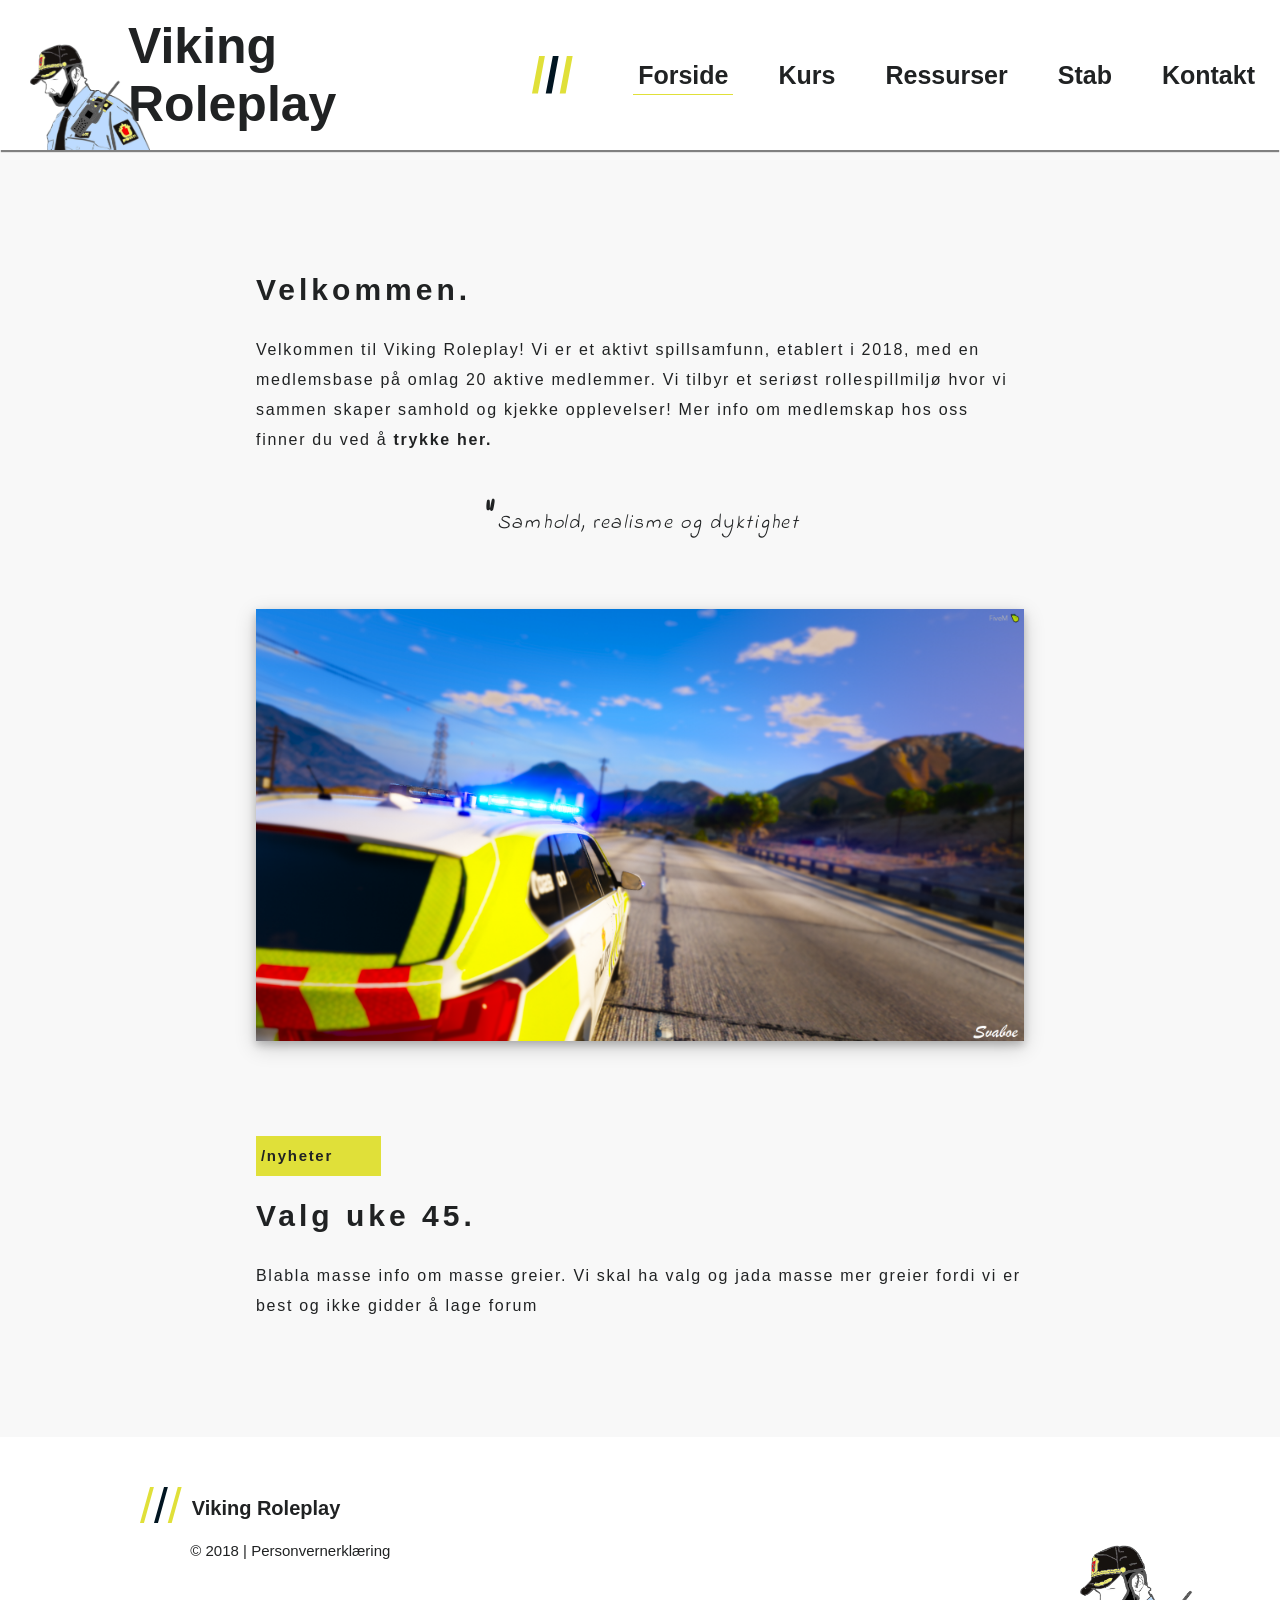
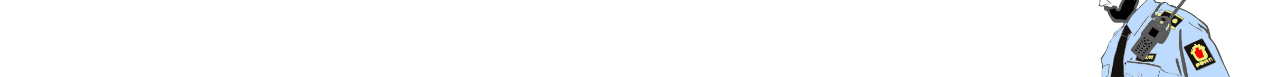
<file: index.html>
<!DOCTYPE html>
<html lang="nb">
<head>
    <meta charset="UTF-8">
    <title>Viking RP</title>
    <link rel="stylesheet" href="sandbox.css">
    <link rel="icon" type="image/x-icon" href="images/logo.png" />
    <link href="https://fonts.googleapis.com/css?family=Indie+Flower" rel="stylesheet">
</head>
<body>
<div class="wrapper">
    <div class="banner">
        <img src="images/logo.png" alt="Logo kan ikke vises" class="headerlogo">
        <h1 class="headertitle">Viking Roleplay</h1><span class="reflex">/</span><span class="policeblue">/</span><span class="reflex2">/</span>

        <div class="navigation">
            <ul>
                <li><a class="active" href="main.html">Forside</a></li>
                <li><a href="#">Kurs</a></li>
                <li><a href="#">Ressurser</a>
                    <ul class="dropcontent">
                        <li><a href="enhetsoversikt.html">Enhetsoversikt</a></li>
                        <li><a href="#">Kartverk</a></li>
                        <li><a href="#">PO</a></li>
                    </ul>
                </li>
                <li><a href="stab.html">Stab</a></li>
                <li><a href="kontakt.html">Kontakt</a></li>
            </ul>
        </div>
    </div>

    <div class="maincontent">
        <h2 class="subtitle">Velkommen.</h2>
        <p>Velkommen til Viking Roleplay! Vi er et aktivt spillsamfunn, etablert i 2018, med en
        medlemsbase på omlag 20 aktive medlemmer. Vi tilbyr et seriøst rollespillmiljø hvor vi sammen
        skaper samhold og kjekke opplevelser! Mer info om medlemskap hos oss finner du ved å <a class="redirect" href="#member">trykke her. </a></p>

        <div class="slogan"><p><span class="bold">"</span> Samhold, realisme og dyktighet</p></div>
        <img class="picture1" src="images/x5.png" alt="Nyuniformert X5">

        <h3 class="tag">/nyheter</h3>
        <h2 class="subtitle">Valg uke 45.</h2>
        <p>Blabla masse info om masse greier. Vi skal ha valg og jada masse mer greier
        fordi vi er best og ikke gidder å lage forum</p>
    </div>


</div>
<footer class="footer">
    <span class="reflex">/</span><span class="policeblue">/</span><span class="reflex2">/</span> <p class="footername">Viking Roleplay</p>
    <p class="footerdesc">&copy; 2018 | <a id="privacy" href="#privacy">Personvernerklæring</a></p>
    <img src="images/logo.png" alt="Logo kan ikke vises" class="footerlogo">
</footer>
</body>
</html>
</file>
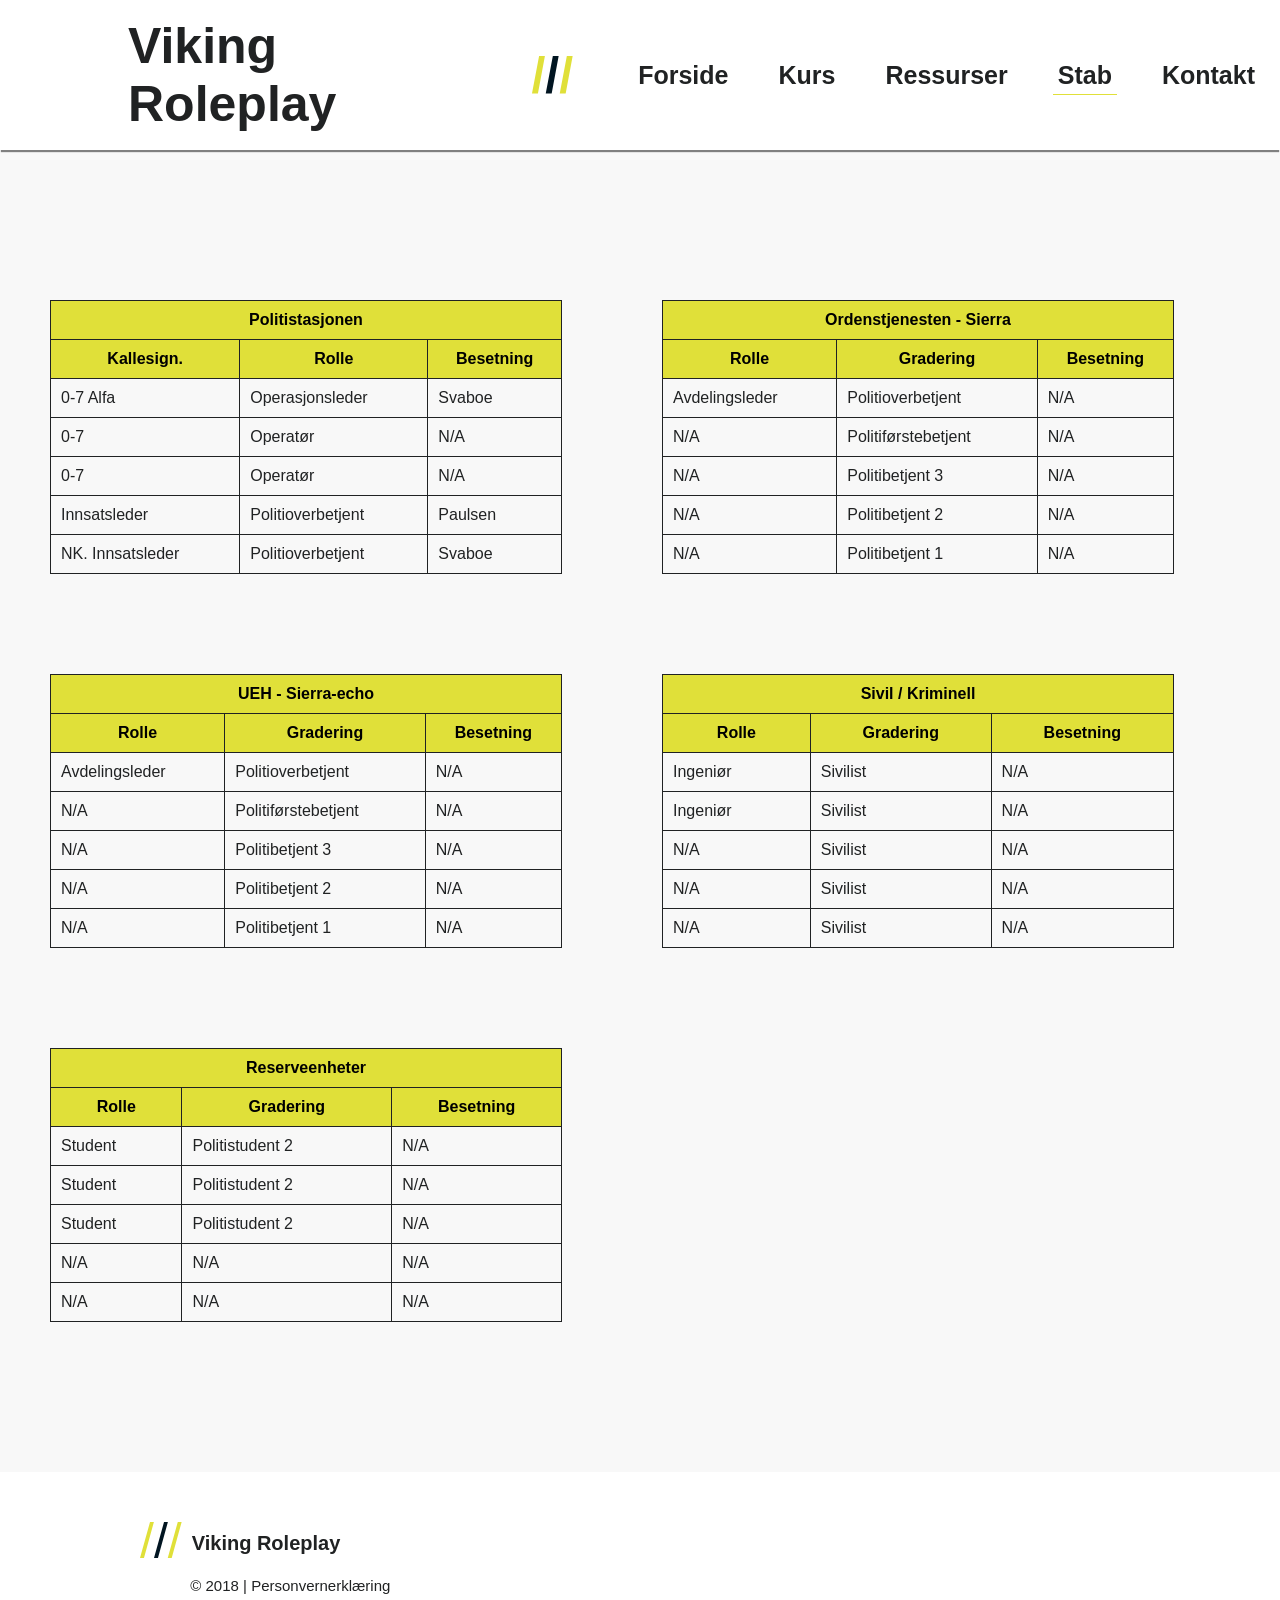
<file: enhetsoversikt.html>
<!DOCTYPE html>
<html lang="en">
<head>
    <meta charset="UTF-8">
    <title>VRP - Enhetsoversikt</title>
    <link rel="stylesheet" href="sandbox.css">
</head>
<body>
<div class="wrapper">
    <div class="banner">
        Viking Roleplay<span class="reflex">/</span><span class="policeblue">/</span><span class="reflex2">/</span>

        <div class="navigation">
            <ul>
                <li><a href="main.html">Forside</a></li>
                <li><a href="#">Kurs</a></li>
                <li><a href="#">Ressurser</a></li>
                <li><a class="active" href="stab.html">Stab</a></li>
                <li><a href="kontakt.html">Kontakt</a></li>
            </ul>
        </div>
    </div>
    <div class="tableflex">
        <table class="table1">
            <tr>
                <th colspan="3">Politistasjonen</th>
            </tr>
            <tr>
                <th>Kallesign.</th>
                <th>Rolle</th>
                <th>Besetning</th>
            </tr>
            <tr>
                <td>0-7 Alfa</td>
                <td>Operasjonsleder</td>
                <td>Svaboe</td>
            </tr>
            <tr>
                <td>0-7</td>
                <td>Operatør</td>
                <td>N/A</td>
            </tr>
            <tr>
                <td>0-7</td>
                <td>Operatør</td>
                <td>N/A</td>
            </tr>
            <tr>
                <td>Innsatsleder</td>
                <td>Politioverbetjent</td>
                <td>Paulsen</td>
            </tr>
            <tr>
                <td>NK. Innsatsleder</td>
                <td>Politioverbetjent</td>
                <td>Svaboe</td>
            </tr>


        </table>
        <table class="table1">
            <tr>
                <th colspan="3">Ordenstjenesten - Sierra</th>
            </tr>
            <tr>
                <th>Rolle</th>
                <th>Gradering</th>
                <th>Besetning</th>
            </tr>
            <tr>
                <td>Avdelingsleder</td>
                <td>Politioverbetjent</td>
                <td>N/A</td>
            </tr>
            <tr>
                <td>N/A</td>
                <td>Politiførstebetjent</td>
                <td>N/A</td>
            </tr>
            <tr>
                <td>N/A</td>
                <td>Politibetjent 3</td>
                <td>N/A</td>
            </tr>
            <tr>
                <td>N/A</td>
                <td>Politibetjent 2</td>
                <td>N/A</td>
            </tr>
            <tr>
                <td>N/A</td>
                <td>Politibetjent 1</td>
                <td>N/A</td>
            </tr>

        </table>
        <table class="table1">
            <tr>
                <th colspan="3">UEH - Sierra-echo</th>
            </tr>
            <tr>
                <th>Rolle</th>
                <th>Gradering</th>
                <th>Besetning</th>
            </tr>
            <tr>
                <td>Avdelingsleder</td>
                <td>Politioverbetjent</td>
                <td>N/A</td>
            </tr>
            <tr>
                <td>N/A</td>
                <td>Politiførstebetjent</td>
                <td>N/A</td>
            </tr>
            <tr>
                <td>N/A</td>
                <td>Politibetjent 3</td>
                <td>N/A</td>
            </tr>
            <tr>
                <td>N/A</td>
                <td>Politibetjent 2</td>
                <td>N/A</td>
            </tr>
            <tr>
                <td>N/A</td>
                <td>Politibetjent 1</td>
                <td>N/A</td>
            </tr>


        </table>
        <table class="table1">
            <tr>
                <th colspan="3">Sivil / Kriminell</th>
            </tr>
            <tr>
                <th>Rolle</th>
                <th>Gradering</th>
                <th>Besetning</th>
            </tr>
            <tr>
                <td>Ingeniør</td>
                <td>Sivilist</td>
                <td>N/A</td>
            </tr>
            <tr>
                <td>Ingeniør</td>
                <td>Sivilist</td>
                <td>N/A</td>
            </tr>
            <tr>
                <td>N/A</td>
                <td>Sivilist</td>
                <td>N/A</td>
            </tr>
            <tr>
                <td>N/A</td>
                <td>Sivilist</td>
                <td>N/A</td>
            </tr>
            <tr>
                <td>N/A</td>
                <td>Sivilist</td>
                <td>N/A</td>
            </tr>


        </table>
        <table class="table1">
            <tr>
                <th colspan="3">Reserveenheter</th>
            </tr>
            <tr>
                <th>Rolle</th>
                <th>Gradering</th>
                <th>Besetning</th>
            </tr>
            <tr>
                <td>Student</td>
                <td>Politistudent 2</td>
                <td>N/A</td>
            </tr>
            <tr>
                <td>Student</td>
                <td>Politistudent 2</td>
                <td>N/A</td>
            </tr>
            <tr>
                <td>Student</td>
                <td>Politistudent 2</td>
                <td>N/A</td>
            </tr>
            <tr>
                <td>N/A</td>
                <td>N/A</td>
                <td>N/A</td>
            </tr>
            <tr>
                <td>N/A</td>
                <td>N/A</td>
                <td>N/A</td>
            </tr>


        </table>
    </div>
</div>


<footer class="footer">
    <span class="reflex">/</span><span class="policeblue">/</span><span class="reflex2">/</span>
    <p class="footername">Viking Roleplay</p>
    <p class="footerdesc">&copy; 2018 | <a id="privacy" href="#privacy">Personvernerklæring</a></p>
</footer>
</body>
</html>
</file>
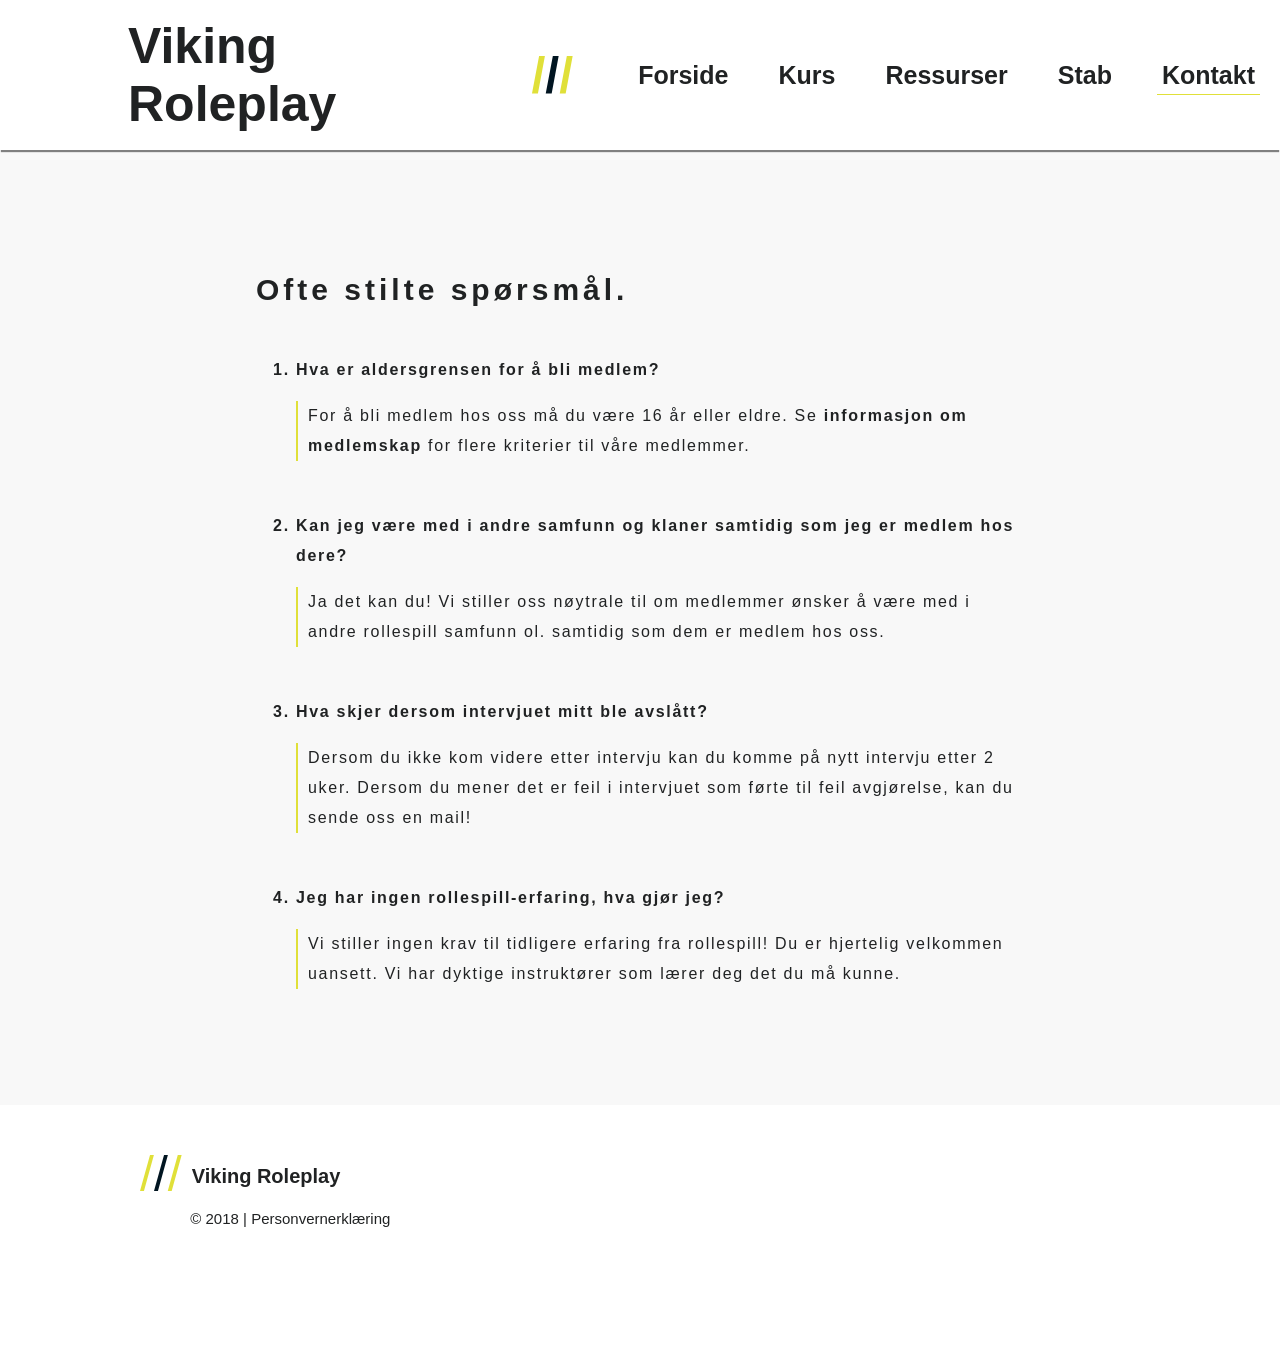
<file: kontakt.html>
<!DOCTYPE html>
<html lang="en">
<head>
    <meta charset="UTF-8">
    <title>VRP - Kontakt</title>
    <link rel="stylesheet" href="sandbox.css">
</head>
<body>
<div class="wrapper">
    <div class="banner">
        Viking Roleplay<span class="reflex">/</span><span class="policeblue">/</span><span class="reflex2">/</span>

        <div class="navigation">
            <ul>
                <li><a href="main.html">Forside</a></li>
                <li><a href="#">Kurs</a></li>
                <li><a href="#">Ressurser</a></li>
                <li><a href="stab.html">Stab</a></li>
                <li><a class="active" href="kontakt.html">Kontakt</a></li>
            </ul>
        </div>
    </div>

    <div class="maincontent">
        <h2 class="subtitle">Ofte stilte spørsmål.</h2>
        <ol>
            <li class="faq">Hva er aldersgrensen for å bli medlem?</li>
            <p class="answer">For å bli medlem hos oss må du være 16 år eller eldre. Se <a class="redirect" href="#member">informasjon om medlemskap </a>
                for flere kriterier til våre medlemmer.</p>
            <li class="faq">Kan jeg være med i andre samfunn og klaner samtidig som jeg er medlem hos dere?</li>
            <p class="answer">Ja det kan du! Vi stiller oss nøytrale til om medlemmer ønsker å være
            med i andre rollespill samfunn ol. samtidig som dem er medlem hos oss. </p>
            <li class="faq">Hva skjer dersom intervjuet mitt ble avslått?</li>
            <p class="answer">Dersom du ikke kom videre etter intervju kan du komme på nytt intervju
                etter 2 uker. Dersom du mener det er feil i intervjuet som førte til
                feil avgjørelse, kan du sende oss en mail!</p>
            <li class="faq">Jeg har ingen rollespill-erfaring, hva gjør jeg?</li>
            <p class="answer">Vi stiller ingen krav til tidligere erfaring fra rollespill!
                Du er hjertelig velkommen uansett. Vi har dyktige instruktører som
                lærer deg det du må kunne.</p>
        </ol>


    </div>
</div>
<footer class="footer">
    <span class="reflex">/</span><span class="policeblue">/</span><span class="reflex2">/</span>
    <p class="footername">Viking Roleplay</p>
    <p class="footerdesc">&copy; 2018 | <a id="privacy" href="#privacy">Personvernerklæring</a></p>
</footer>

</body>
</html>
</file>
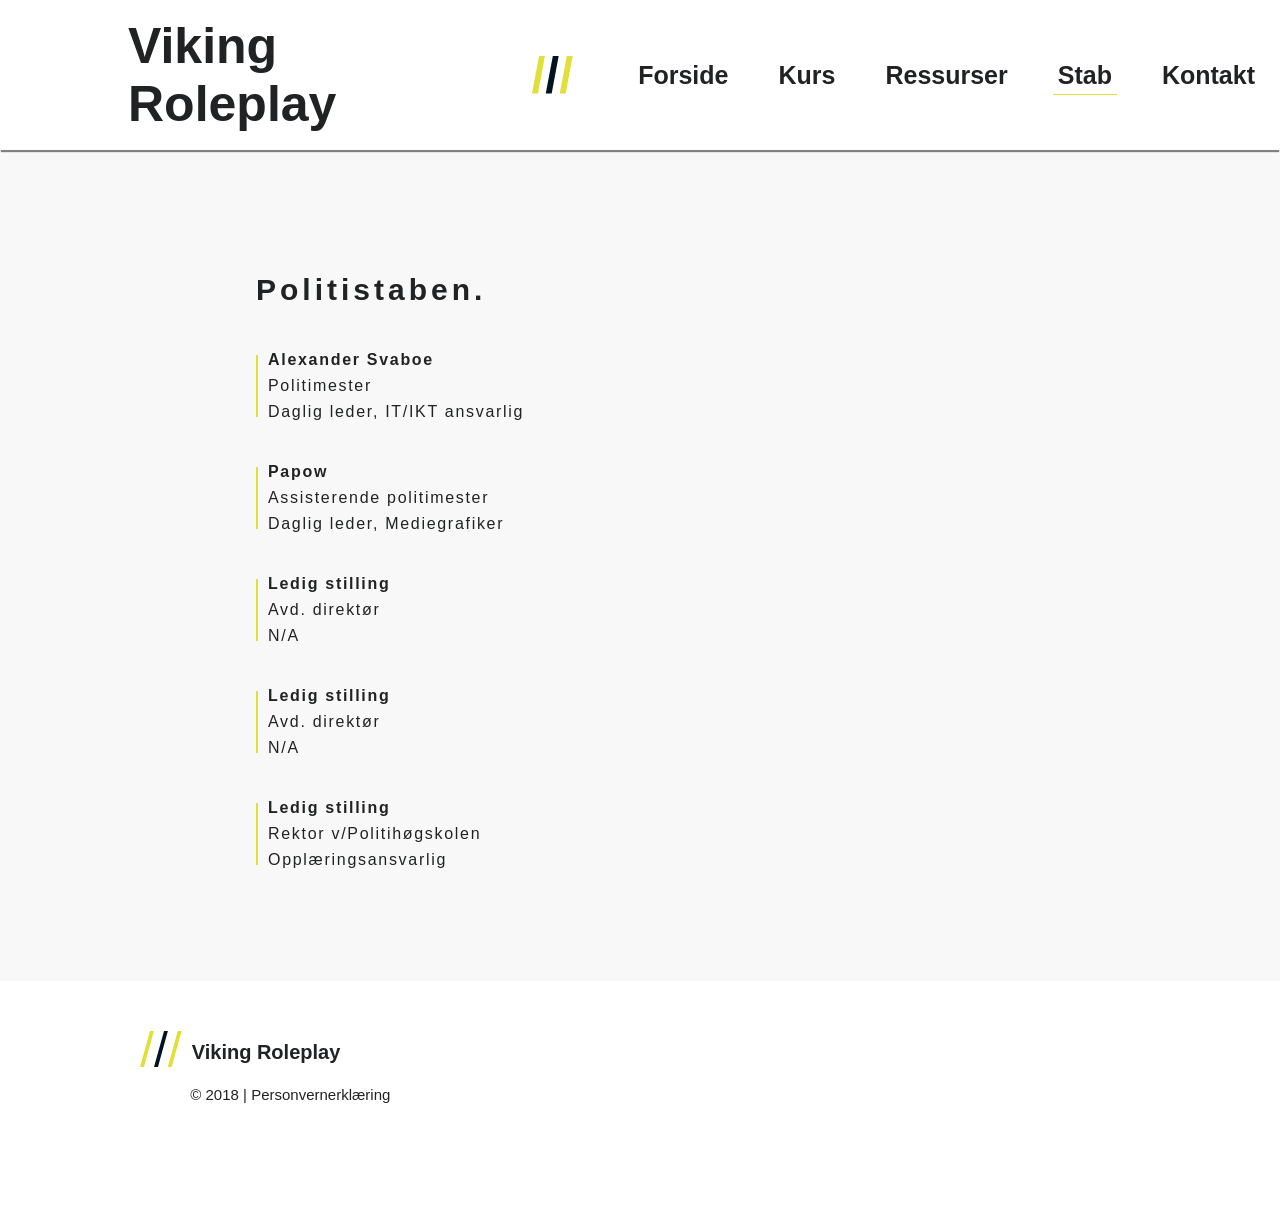
<file: stab.html>
<!DOCTYPE html>
<html lang="en">
<head>
    <meta charset="UTF-8">
    <title>VRP - Stab</title>
    <link rel="stylesheet" href="sandbox.css">
</head>
<body>
<div class="wrapper">
    <div class="banner">
        Viking Roleplay<span class="reflex">/</span><span class="policeblue">/</span><span class="reflex2">/</span>

        <div class="navigation">
            <ul>
                <li><a href="main.html">Forside</a></li>
                <li><a href="#">Kurs</a></li>
                <li><a href="#">Ressurser</a></li>
                <li><a class="active" href="stab.html">Stab</a></li>
                <li><a href="kontakt.html">Kontakt</a></li>
            </ul>
        </div>
    </div>
    <div class="maincontent">
        <h2 class="subtitle">Politistaben.</h2>
        <div class="profile">
            <div class="employe">
                <p class="name">Alexander Svaboe</p>
                <p class="career1">Politimester</p>
                <p class="career">Daglig leder, IT/IKT ansvarlig</p>
            </div>
            <div class="employe">
                <p class="name">Papow</p>
                <p class="career1">Assisterende politimester</p>
                <p class="career">Daglig leder, Mediegrafiker</p>
            </div>
            <div class="employe">
                <p class="name">Ledig stilling</p>
                <p class="career1">Avd. direktør</p>
                <p class="career">N/A</p>
            </div>
            <div class="employe">
                <p class="name">Ledig stilling</p>
                <p class="career1">Avd. direktør</p>
                <p class="career">N/A</p>
            </div>
            <div class="employe">
                <p class="name">Ledig stilling</p>
                <p class="career1">Rektor v/Politihøgskolen</p>
                <p class="career">Opplæringsansvarlig</p>
            </div>
        </div>
    </div>
</div>
<footer class="footer">
    <span class="reflex">/</span><span class="policeblue">/</span><span class="reflex2">/</span>
    <p class="footername">Viking Roleplay</p>
    <p class="footerdesc">&copy; 2018 | <a id="privacy" href="#privacy">Personvernerklæring</a></p>
</footer>
</body>
</html>
</file>
<file: sandbox.css>
body {
    background-color: #F8F8F8;
    color: #202223;
    font-family: sans-serif;
    margin: 0;
}

.wrapper {
    display: flex;
    flex-wrap: wrap;
}

.headerlogo {
    width: 120px;
    position: absolute;
    left: 30px;
    top: 30px;
}

.footerlogo {
    position: absolute;
    width: 150px;
    bottom: 0;
    right: 50px;
}

.banner {
    flex-basis: 100%;
    background-color: #FFF;
    font-weight: bolder;
    font-size: 50px;
    display: flex;
    padding-left: 10%;
    align-items: center;
    height: 150px;
    margin-bottom: 100px;
    box-shadow: 0 3px 1px -1px gray;
}

.headertitle {
    font-size: 50px;
}

.maincontent {
    flex-basis: 60%;
    line-height: 30px;
    font-weight: lighter;
    margin: auto;
    letter-spacing: 1.7px;
}

.redirect {
    text-decoration: none;
    color: #202223;
    font-weight: bold;
}

.redirect:hover {
    text-decoration: none;
    color: #E0E039;
    font-weight: bold;
}

.slogan {
    font-family: 'Indie Flower', cursive;
    text-align: center;
    font-style: italic;
    font-weight: lighter;
    font-size: 20px;
    margin-top: 50px;
}

.subtitle {
    font-size: 30px;
    margin-bottom: 30px;
    letter-spacing: 4px;
}

.reflex {
    color: #E0E039;
    padding-left: 70px;
}

.reflex2 {
    color: #E0E039;
}

.policeblue {
    color: #011521;
}

.navigation {
    z-index: 1;
}

.navigation ul {
    display: flex;
    align-items: center;
}

.navigation ul li a {
    text-decoration: none;
    color: #202223;
    margin-left: 20px;
    margin-right: 20px;
    padding: 5px;
    transition: .3s;
}

.navigation li a:hover:not(.active) {
    color: #E0E039;
}

.navigation ul li {
    list-style-type: none;
    font-size: 25px;
    font-weight: bold;
}

.navigation ul ul {
    display: none;

}

.navigation ul li:hover .dropcontent {
    display: block;
}

.dropcontent {
    align-content: center;
    display: block;
    position: absolute;
    padding-top: 60px;
}

.dropcontent li {
    padding: 10px;
}

.picture1 {
    width: 100%;
    margin-bottom: 70px;
    margin-top: 50px;
    box-shadow: 0 4px 8px 0 rgba(0, 0, 0, 0.2), 0 6px 20px 0 rgba(0, 0, 0, 0.19);
}

.active {
    border-bottom: #E0E039 solid 1px;
}

.footer {
    background-color: white;
    margin-top: 100px;
    display: flex;
    align-items: flex-start;
    height: 200px;
    padding-top: 40px;
    padding-left: 70px;
    font-size: 50px;
    position: relative;
}

.footername {
    font-weight: bold;
    padding-left: 10px;
    font-size: 20px;
}

.footerdesc {
    font-size: 15px;
    font-weight: lighter;
    padding-top: 50px;
    margin-left: -150px;
}

#privacy {
    text-decoration: none;
    color: #202223;
    font-weight: normal;

}

.profile {
    line-height: 10px;
    margin-top: 50px;
}

.name {
    font-weight: bold;
    margin-top: 50px;
}

.career {
    font-weight: lighter;
}

.career1 {
    font-weight: normal;
}

.tag {
    background-color: #E0E039;
    padding: 5px;
    font-size: 15px;
    width: 15%;
}

.bold {
    font-weight: bold;
    font-size: 35px;
}

.table1 {
    text-align: left;
    border-collapse: collapse;
    margin: 50px;
    flex-basis: 40%;
}

.table1 tr th {
    padding: 10px;
    color: black;
    border: 1px solid #202223;
    text-align: center;
    background-color: #E0E039;
}

.table1 tr:hover {
    background-color: #011521;
    color: white;
}

.table1 tr td {
    padding: 10px;
    border: 1px solid #202223;
}

.tableflex {
    margin: auto;
    display: flex;
    flex-wrap: wrap;
}

.employe {
    border-left: #E0E039 2px solid;
    padding-left: 10px;
}

.answer {
    border-left: #E0E039 2px solid;
    padding-left: 10px;
}

.faq {
    font-weight: bold;
    margin-top: 50px;
}
</file>
